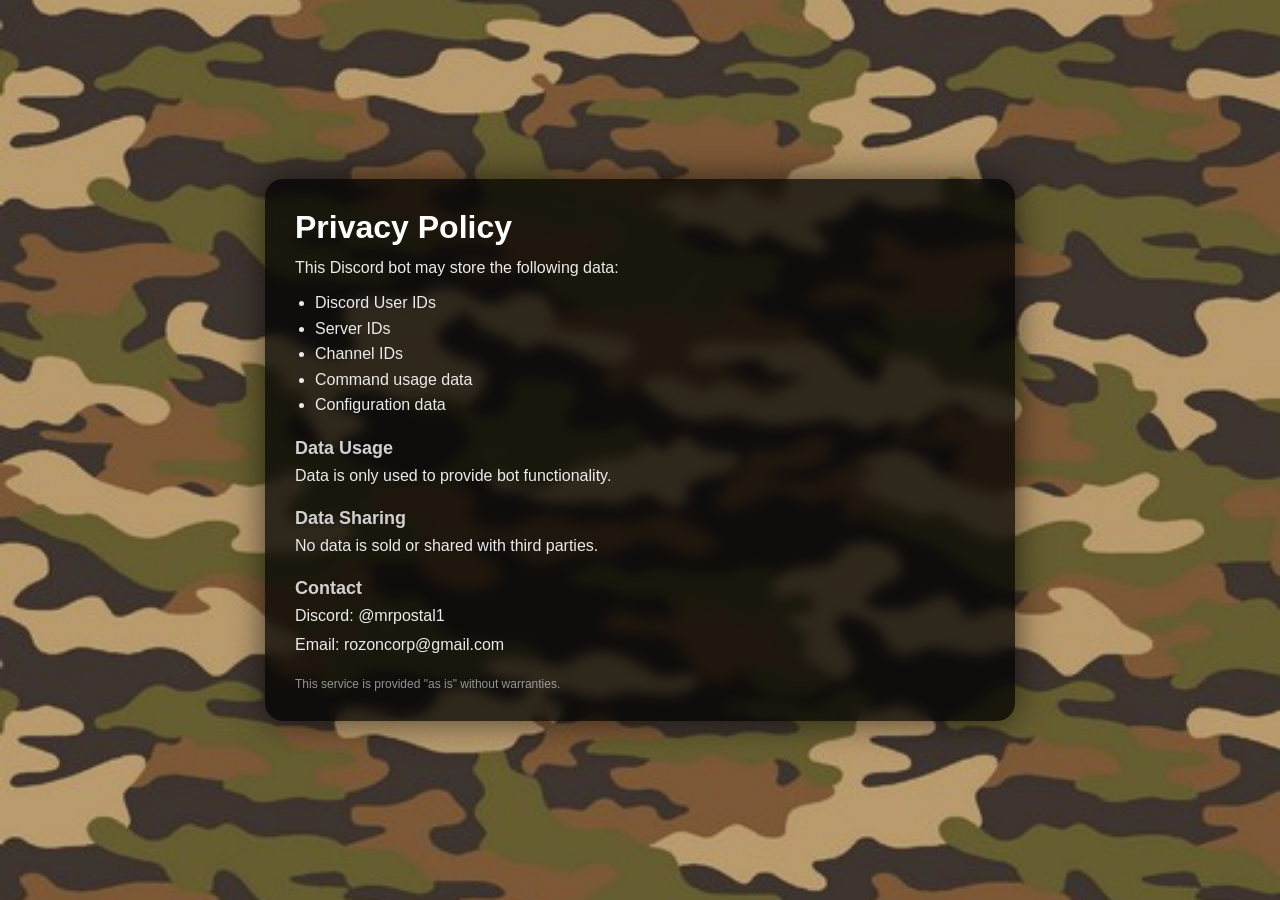
<file: index.html>
<!DOCTYPE html>
<html lang="en">
<head>
  <meta charset="UTF-8">
  <meta name="viewport" content="width=device-width, initial-scale=1.0">
  <title>Privacy Policy</title>

  <link rel="stylesheet" href="style.css">
</head>

<body>

  <div class="container">

    <h1>Privacy Policy</h1>

    <p>This Discord bot may store the following data:</p>

    <ul>
      <li>Discord User IDs</li>
      <li>Server IDs</li>
      <li>Channel IDs</li>
      <li>Command usage data</li>
      <li>Configuration data</li>
    </ul>

    <h2>Data Usage</h2>
    <p>Data is only used to provide bot functionality.</p>

    <h2>Data Sharing</h2>
    <p>No data is sold or shared with third parties.</p>

    <h2>Contact</h2>
    <p>Discord: @mrpostal1</p>
    <p>Email: rozoncorp@gmail.com</p>

    <div class="footer">
      This service is provided "as is" without warranties.
    </div>

  </div>

</body>
</html>
</file>
<file: style.css>
* {
  margin: 0;
  padding: 0;
  box-sizing: border-box;
  font-family: Arial, sans-serif;
}

html, body {
  width: 100%;
  height: 100%;
  overflow: hidden; /* 🚫 NO SCROLL */
}

/* 🖼️ Background */
body {
  background: url("background.png") center center / cover no-repeat;
  display: flex;
  justify-content: center;
  align-items: center;
}

/* 🧊 Center Box */
.container {
  width: 750px;
  max-width: 90%;
  padding: 30px;

  background: rgba(0, 0, 0, 0.75);
  border-radius: 18px;

  color: #eaeaea;
  box-shadow: 0 0 35px rgba(0,0,0,0.6);

  /* optional nice feel */
  backdrop-filter: blur(6px);
}

/* Text */
h1 {
  font-size: 32px;
  margin-bottom: 10px;
  color: white;
}

h2 {
  margin-top: 20px;
  font-size: 18px;
  color: #d0d0d0;
}

p {
  line-height: 1.5;
  margin-top: 5px;
}

ul {
  margin-left: 20px;
  margin-top: 10px;
  line-height: 1.6;
}

/* Footer */
.footer {
  margin-top: 20px;
  font-size: 12px;
  opacity: 0.6;
}
</file>
